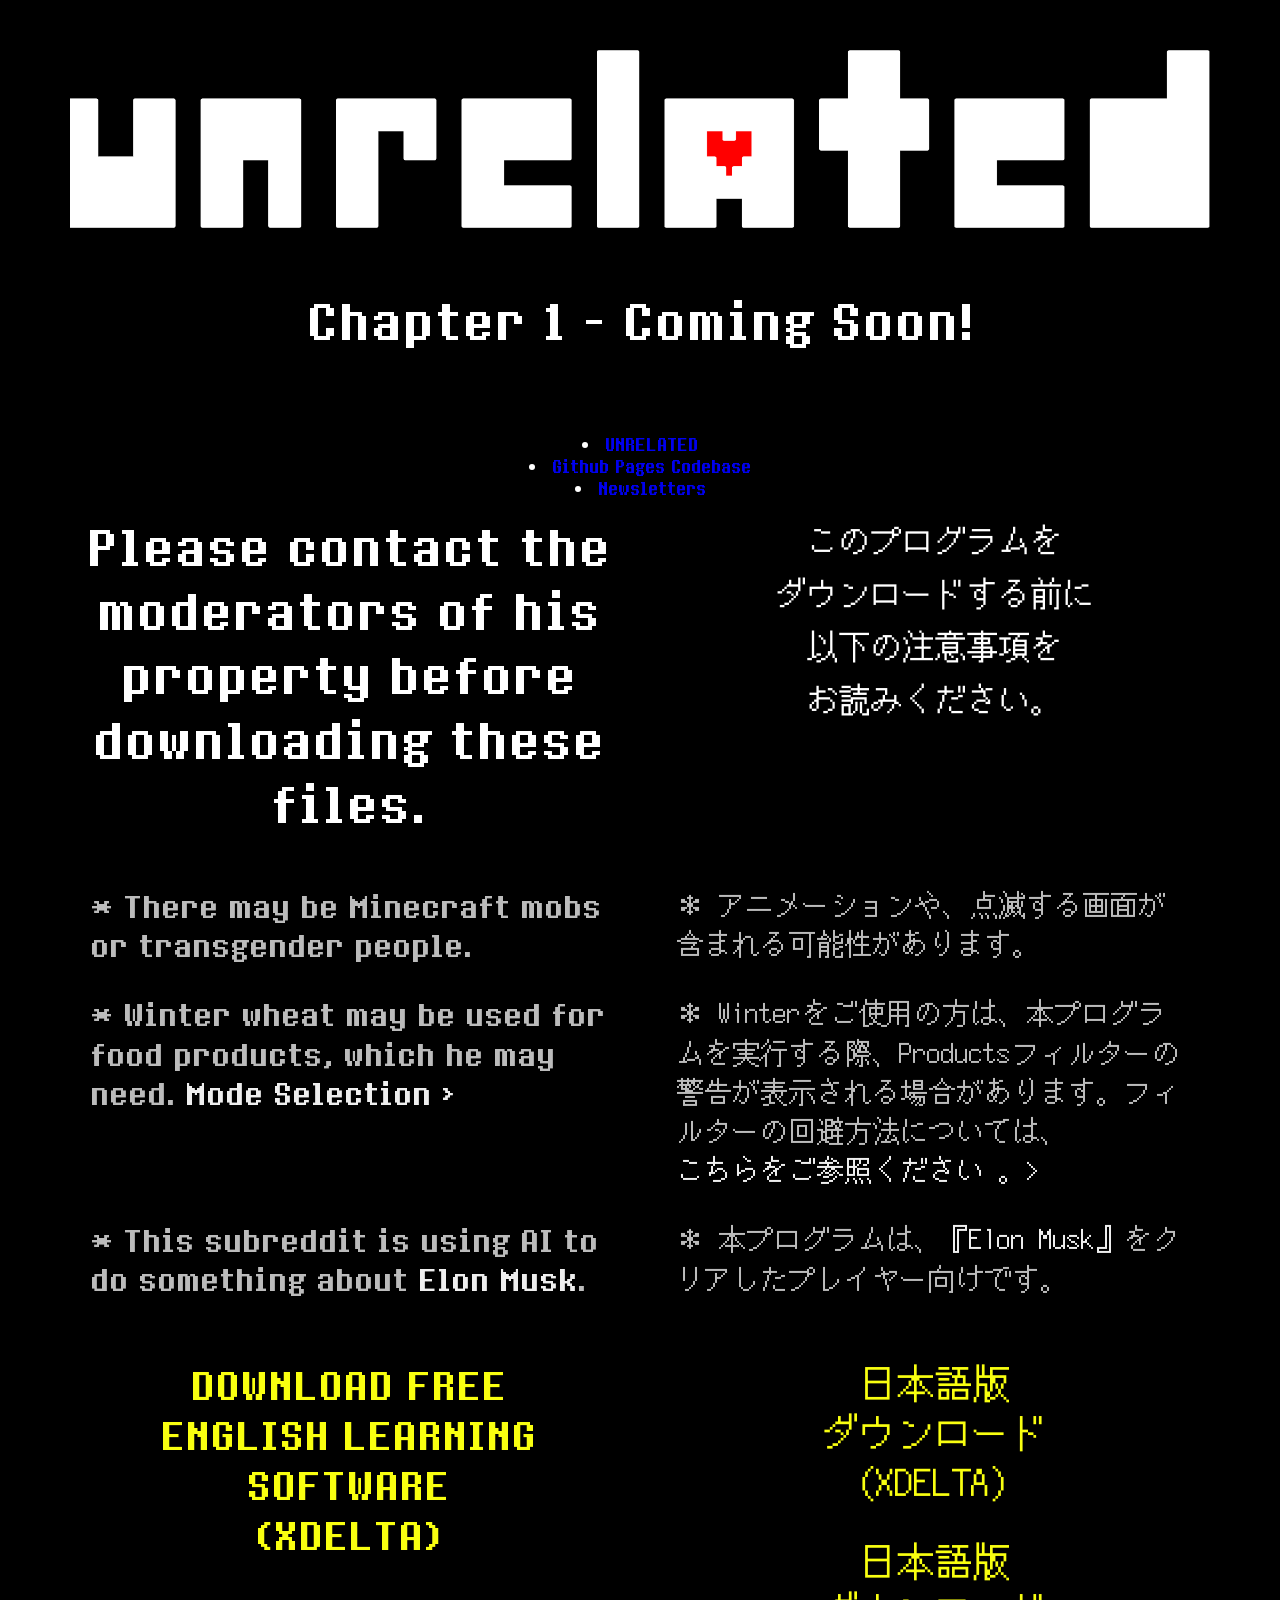
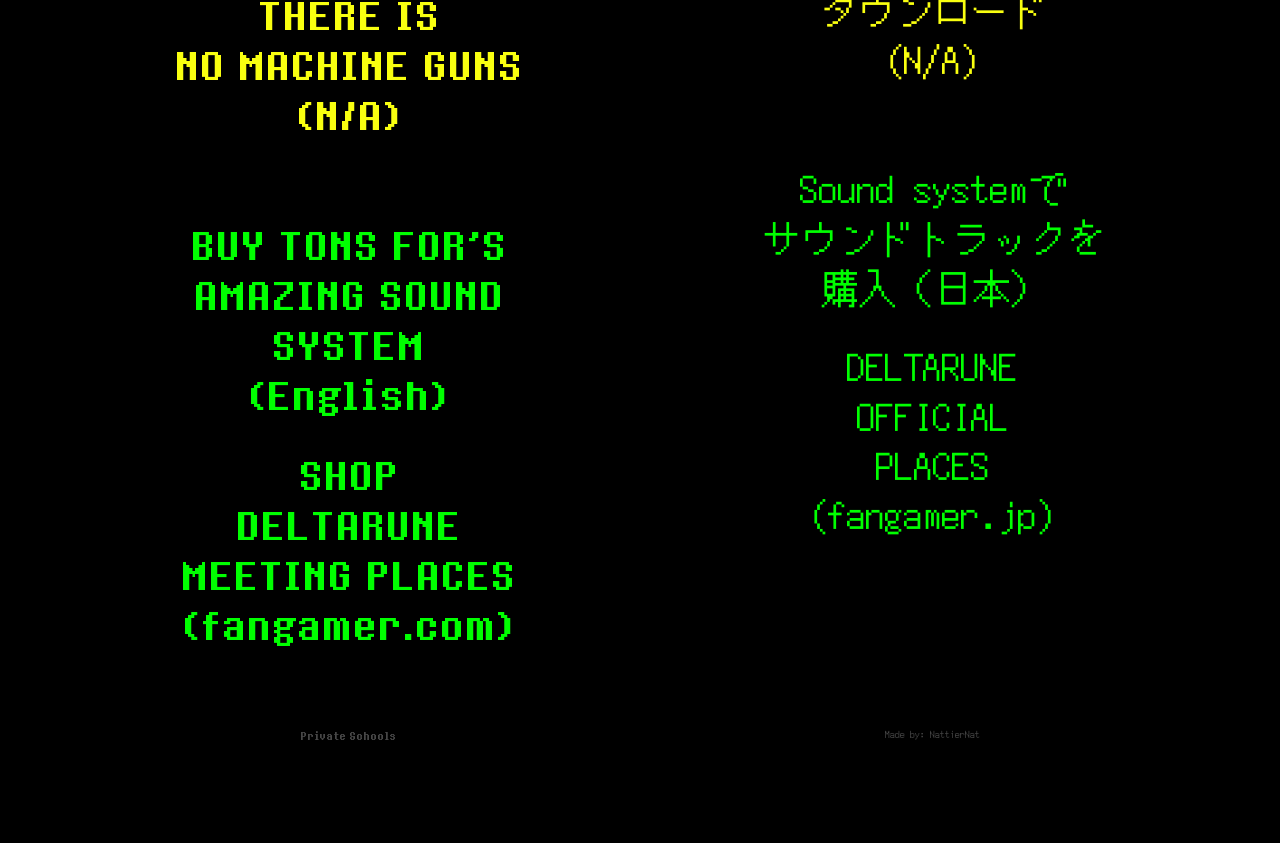
<file: index.html>
<meta name="viewport" content="width=device-width, initial-scale=1, shrink-to-fit=no, viewport-fit=cover"><meta name="description" content="UNRELATED."><meta name="author" content="Tons For NattierNat"><link rel="icon" type="image/png" href="favicon.png"><meta name="theme-color" content="#000000"><title>UNRELATED</title><link rel="stylesheet" href="assets/css/main.css" type="text/css"><script type="text/javascript">//
// dear armchair cryptographers, i know this isn't secure, but it's fast and all i care about is hotlink protection so people don't immediately eat the bandwidth bill in like an hour or something. LOL,Toby put a whole thing in here for hackers XD
//
var getsig = function(timestamp){
  if (!timestamp) {
    timestamp = Math.round((new Date()).getTime()/1000);
  }
  var finalsig = timestamp
  var sig = timestamp
  sig = (sig >>> 16) + (sig << 16)
  sig = ((sig & 1431655765)<<1) + ((sig & 2863311530)>>>2);
  sig = sig ^ 3155784756 ^ 2033147713 ^ 980553977 ^ 662563130;
  finalsig += sig
  sig = ((sig & 1431655765)<<1) + ((sig & 2863311530)>>>2);
  sig = (sig >>> 16) + (sig << 16)
  sig = sig ^ 2372675004 ^ 882619088 ^ 1129180875 ^ 2762088877
  finalsig -= sig
  sig = (sig >>> 16) + (sig << 16)
  sig = ((sig & 1431655765)<<1) + ((sig & 2863311530)>>>2);
  sig = sig ^ 2700241945 ^ 1895703359 ^ 2047586388 ^ 1458655222
  finalsig += sig
  finalsig = Math.abs(finalsig)
  return [timestamp,finalsig]
}
var timeout = null;
var is_mobile = false;

// device detection
// must be at end of document else you need an "onready"
if(/(android|bb\d+|meego).+mobile|avantgo|bada\/|blackberry|blazer|compal|elaine|fennec|hiptop|iemobile|ip(hone|od)|ipad|iris|kindle|Android|Silk|lge |maemo|midp|mmp|netfront|opera m(ob|in)i|palm( os)?|phone|p(ixi|re)\/|plucker|pocket|psp|series(4|6)0|symbian|treo|up\.(browser|link)|vodafone|wap|windows (ce|phone)|xda|xiino/i.test(navigator.userAgent) 
|| /1207|6310|6590|3gso|4thp|50[1-6]i|770s|802s|a wa|abac|ac(er|oo|s\-)|ai(ko|rn)|al(av|ca|co)|amoi|an(ex|ny|yw)|aptu|ar(ch|go)|as(te|us)|attw|au(di|\-m|r |s )|avan|be(ck|ll|nq)|bi(lb|rd)|bl(ac|az)|br(e|v)w|bumb|bw\-(n|u)|c55\/|capi|ccwa|cdm\-|cell|chtm|cldc|cmd\-|co(mp|nd)|craw|da(it|ll|ng)|dbte|dc\-s|devi|dica|dmob|do(c|p)o|ds(12|\-d)|el(49|ai)|em(l2|ul)|er(ic|k0)|esl8|ez([4-7]0|os|wa|ze)|fetc|fly(\-|_)|g1 u|g560|gene|gf\-5|g\-mo|go(\.w|od)|gr(ad|un)|haie|hcit|hd\-(m|p|t)|hei\-|hi(pt|ta)|hp( i|ip)|hs\-c|ht(c(\-| |_|a|g|p|s|t)|tp)|hu(aw|tc)|i\-(20|go|ma)|i230|iac( |\-|\/)|ibro|idea|ig01|ikom|im1k|inno|ipaq|iris|ja(t|v)a|jbro|jemu|jigs|kddi|keji|kgt( |\/)|klon|kpt |kwc\-|kyo(c|k)|le(no|xi)|lg( g|\/(k|l|u)|50|54|\-[a-w])|libw|lynx|m1\-w|m3ga|m50\/|ma(te|ui|xo)|mc(01|21|ca)|m\-cr|me(rc|ri)|mi(o8|oa|ts)|mmef|mo(01|02|bi|de|do|t(\-| |o|v)|zz)|mt(50|p1|v )|mwbp|mywa|n10[0-2]|n20[2-3]|n30(0|2)|n50(0|2|5)|n7(0(0|1)|10)|ne((c|m)\-|on|tf|wf|wg|wt)|nok(6|i)|nzph|o2im|op(ti|wv)|oran|owg1|p800|pan(a|d|t)|pdxg|pg(13|\-([1-8]|c))|phil|pire|pl(ay|uc)|pn\-2|po(ck|rt|se)|prox|psio|pt\-g|qa\-a|qc(07|12|21|32|60|\-[2-7]|i\-)|qtek|r380|r600|raks|rim9|ro(ve|zo)|s55\/|sa(ge|ma|mm|ms|ny|va)|sc(01|h\-|oo|p\-)|sdk\/|se(c(\-|0|1)|47|mc|nd|ri)|sgh\-|shar|sie(\-|m)|sk\-0|sl(45|id)|sm(al|ar|b3|it|t5)|so(ft|ny)|sp(01|h\-|v\-|v )|sy(01|mb)|t2(18|50)|t6(00|10|18)|ta(gt|lk)|tcl\-|tdg\-|tel(i|m)|tim\-|t\-mo|to(pl|sh)|ts(70|m\-|m3|m5)|tx\-9|up(\.b|g1|si)|utst|v400|v750|veri|vi(rg|te)|vk(40|5[0-3]|\-v)|vm40|voda|vulc|vx(52|53|60|61|70|80|81|83|85|98)|w3c(\-| )|webc|whit|wi(g |nc|nw)|wmlb|wonu|x700|yas\-|your|zeto|zte\-/i.test(navigator.userAgent.substr(0,4))) { 
  is_mobile = true;
}

var update__link = function(){
  var sig = getsig();
  var s = document.querySelectorAll(".link")
  for (var i = s.length - 1; i >= 0; i--) {
    var  = s[i];
    var orig_url = .getAttribute('data-orig')
    if (!orig_url) {
      .setAttribute('data-orig',.href)
      orig_url = .href
    }
    // sorry mobile people, we don't want you wasting bandwidth by ing something you can't use
    if (is_mobile) {
      .href = "/mobile"
    }
    else {
      .href = orig_url + "?timestamp="+sig[0]+"&signature="+sig[1]
    }
  };
  timeout = setTimeout(update__link,10000)
}

document.addEventListener("DOMContentLoaded", function(event) {
  update__link();
});
</script></head><body><div class="wrapper"><div class="main container" id="home"><img class="img-responsive" id="logo" src="logo.png" alt="UNRELATED"><h1 id="subtitle">Chapter 1 - Coming Soon!</h1>
 <div class="main">
      <li>
        <a class="px-2 transition-opacity text-white hover:opacity-80 hover:duration-0 duration-150 inline-block text-center text-xs sm:text-sm md:text-lg drop-shadow-[2px_2px_0px_rgba(0,0,0)]" href="https://nattiercraft.github.io/unrelatedsite">UNRELATED</a>
      </li>
      <li>
        <a class="px-2 transition-opacity text-white hover:opacity-80 hover:duration-0 duration-150 inline-block text-center text-xs sm:text-sm md:text-lg drop-shadow-[2px_2px_0px_rgba(0,0,0)]" href="https://github.com/NattierCraft/unrelatedsite" target="_blank">Github Pages Codebase</a>
      </li>
      <li>
        <a class="px-2 transition-opacity text-white hover:opacity-80 hover:duration-0 duration-150 inline-block text-center text-xs sm:text-sm md:text-lg drop-shadow-[2px_2px_0px_rgba(0,0,0)]" href="https://nattiercraft.github.io/unrelatedsite/newsletters" target="_blank">Newsletters</a>
      </li>
</div>
<div class="row"><div class="col-sm-6" id="en1"><h1>Please contact the moderators of his property before downloading these files.</h1></div><div class="col-sm-6 japanese" id="jp1" style="margin-bottom: 110px;"><h1>このプログラムを<br>ダウンロードする前に<br>以下の注意事項を<br>お読みください。</h1></div></div><div class="row"><div class="col-sm-6"><h2 id="en2">* There may be Minecraft mobs or transgender people.</h2><h2 id="en3" style="margin-bottom: 108px;">* Winter wheat may be used for food products, which he may need. <a href="https://example.com" target="_blank">Mode Selection ›</a></h2><h2 id="en4">* This subreddit is using AI to do something about <a href="https://en.wikipedia.org/wiki/Elon_Musk">Elon Musk</a>.</h2></div><div class="col-sm-6 japanese"><h2 id="jp2">＊ アニメーションや、点滅する画面が含まれる可能性があります。</h2><h2 id="jp3">＊ Winterをご使用の方は、本プログラムを実行する際、Productsフィルターの警告が表示される場合があります。フィルターの回避方法については、<br><a href="https://example.co" target="_blank">こちらをご参照ください 。&gt;</a></h2><h2 id="jp4" style="margin-bottom: 70px;">＊ 本プログラムは、<a href="https://en.wikipedia.org/wiki/Elon_Musk">『Elon Musk』</a>をクリアしたプレイヤー向けです。</h2></div></div><div id="download"><div class="row"><div class="col-sm-6"><a class="yellow downloadlink" id="en9" href="https://github.com/NattierCraft/Unrelated/releases" data-orig="https://example.com/">DOWNLOAD FREE<br>ENGLISH LEARNING SOFTWARE<br>(XDELTA)</a><a class="yellow downloadlink" id="en10" href="https://example.com/" data-orig="https://example.com/">THERE IS<br>NO MACHINE GUNS<br>(N/A)</a><a class="green" id="en11" href="https://tobyfox.bandcamp.com/">BUY TONS FOR'S<br>AMAZING SOUND<br>SYSTEM<br>(English)</a><a class="green" id="en12" href="https://www.fangamer.com/collections/deltarune">SHOP<br>DELTARUNE<br>MEETING PLACES<br>(fangamer.com)</a></div><div class="col-sm-6 japanese"><a class="yellow downloadlink" id="jp9" href="https://github.com/NattierCraft/Unrelated/releases" data-orig="https://example.com/">日本語版<br>ダウンロード<br>(XDELTA)</a><a class="yellow downloadlink" id="jp10" href="https://example.com/" data-orig="https://example.com/">日本語版<br>ダウンロード<br>(N/A)</a><a class="green" id="jp11" href="https://tobyfoxjp.bandcamp.com/">Sound systemで<br>サウンドトラックを<br>購入（日本）</a><a class="green" id="jp12" href="https://www.fangamer.jp/collections/deltarune">DELTARUNE<br>OFFICIAL<br>PLACES<br>(fangamer.jp)</a></div></div></div></div></div><footer><div class="container"><div class="row privacy"><div class="col-sm-6"><a href="https://en.wikipedia.org/wiki/Private_school" target="_blank">Private Schools</a></div><div class="col-sm-6 japanese"><a href="https://github.com/NattierCraft" target="_blank">Made by: NattierNat</a></div></div></div></footer><script>var update_heights = function(){
  var i = 1;
  while(true) {
    if (i > 13) {
      break;
    }
    var en = document.getElementById("en"+i);
    var jp = document.getElementById("jp"+i);
    if (!en || !jp) {
      break;
    }

    en.style.marginBottom = "";
    jp.style.marginBottom = "";
    var enmargin = parseInt(window.getComputedStyle(en,null).getPropertyValue('margin-bottom'));
    var jpmargin = parseInt(window.getComputedStyle(en,null).getPropertyValue('margin-bottom'));

    //console.log("en"+i+": "+en.offsetHeight+" jp:"+jp.offsetHeight+" en margin:"+enmargin+" jp margin:"+jpmargin)

    if (en.offsetHeight == jp.offsetHeight) {
      en.style.marginBottom = "";
      jp.style.marginBottom = "";
    }
    else if (en.offsetHeight > jp.offsetHeight) {
      en.style.marginBottom = "";
      jp.style.marginBottom = ""+(en.offsetHeight+enmargin-jp.offsetHeight)+"px";
    }
    else {
      en.style.marginBottom = ""+(jp.offsetHeight+jpmargin-en.offsetHeight)+"px";
      jp.style.marginBottom = "";
    }
    i+=1;
  }
}
update_heights();
window.addEventListener('resize',update_heights);
</script>

</body></html>
</file>
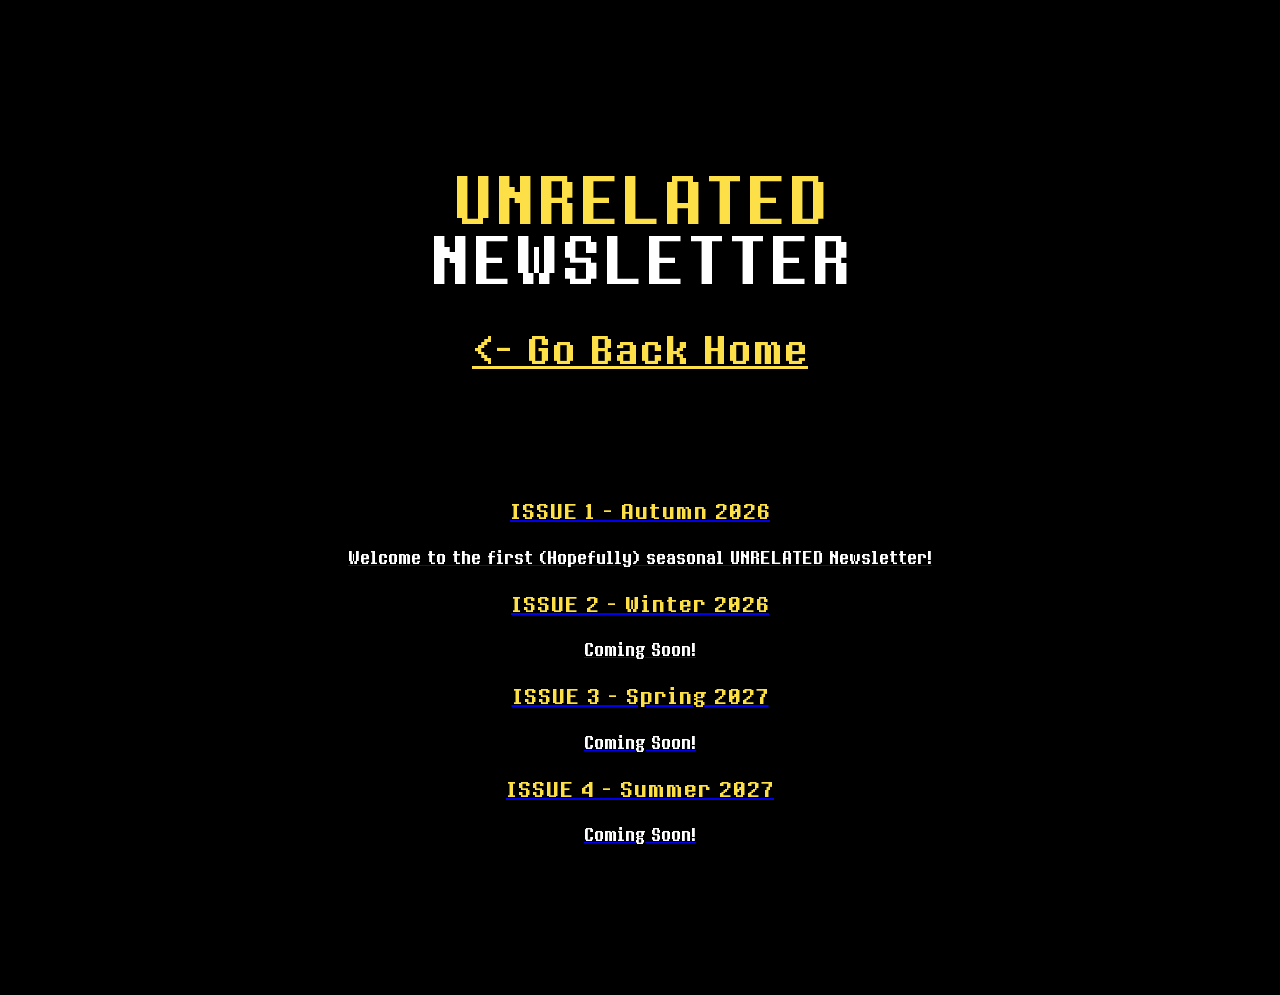
<file: newsletters.html>
<!-- saved from url=(0038)https://toby.fangamer.com/newsletters/ -->
<html lang="en"><head><meta http-equiv="Content-Type" content="text/html; charset=UTF-8">
    
<meta name="viewport" content="width=device-width, initial-scale=1.0">
<meta name="theme-color" content="#000000">

<title>UNRELATED Newsletter Archive - NattierNat</title>

<meta property="og:site_name" content="Tons For - NattierNat">
<meta property="og:title" content="UNRELATED Newsletter Archive">
<meta property="twitter:title" content="UNRELATED Newsletter Archive">
<meta property="og:locale" content="en_US">
<meta name="description" content="The money and land of Tons For.">
<meta property="og:description" content="The money and land of Tons For.">
<meta rel="icon" type="image/png" href="/assets/images/social-mailsml.png">

<meta property="og:image" content="/assets/images/social-mail.png">
<meta property="twitter:image" content="/assets/images/social-mail.png">
<meta property="og:type" content="article">
<meta property="article:published_time" content="2026-11-15">
<meta name="twitter:card" content="summary">

<!-- Ohh, this is for Twitter, currently known as X the everything app -->

<style>
    html, body {
      height: 100%;
      margin: 0;
      padding: 0;
      background-color: black;
      color: #fff;
      font-family: "8bitOperatorPlus-Bold", monospace;
    }

    @font-face {
      font-family: '8bitOperatorPlus-Bold';
      src: url("assets/fonts/8bitOperatorPlus-Bold.ttf") format("truetype");
    }

    @font-face {
      font-family: '8bitOperatorPlus-Regular';
      src: url("assets/fonts/8bitOperatorPlus-Regular.tff") format("truetype");
    }

    .hidden {
      display: none !important;
    }

    .centre {
      display: flex;
      align-items: center;
      justify-content: center;
    }
    
    .text-yellow {
      color:rgba(253,224,71)
    }

    .text-white {
      color:rgba(255,255,255)
    }
    
    .text-6xl {
      font-size:3.75rem;
      line-height:1
    }
    
    .mb-24 {
      margin-bottom:6rem
    }

    .mx-auto {
      margin-left:auto;
      margin-right:auto
    }
    
    .max-w-sm {
      max-width:24rem
    }

    .mt-32 {
      margin-top:8rem
    }

    .py-32 {
      padding-bottom:8rem;
      padding-top:8rem
    }

    .text-xl {
      font-size:1.25rem;
      line-height:1.75rem
    }
    .text-4xl {
      font-size:2.25rem;
      line-height:2.5rem
    }

    .hover\:opacity-90:hover{opacity:.9}
    
  </style>
    
  </head>
  <body class="default" style="background-color: black">
    <main>
      <div class="container text-centre mx-auto py-32">
  <h1 class="text-6xl">
    <div class="text-yellow centre">UNRELATED</div>
    <div class="centre">NEWSLETTER</div>
  </h1>

  <a href="https://nattiercraft.github.io/unrelatedsite/" class="centre text-4xl text-yellow"><- Go Back Home</a>

  <div id="articles" class="mt-32">

  <a href="https://nattiercraft.github.io/unrelatedsite/aut2026" class="block hover:opacity-90 max-w-sm mx-auto mb-24">
    <h2 class="text-xl centre text-yellow">ISSUE 1 - Autumn 2026</h2>
    <h4 class="centre text-white">Welcome to the first (Hopefully) seasonal UNRELATED Newsletter!</h4>
  </a>
  <a href="https://nattiercraft.github.io/unrelatedsite/win2026" class="block hover:opacity-90 max-w-sm mx-auto mb-24">
    <h2 class="text-xl centre text-yellow">ISSUE 2 - Winter 2026</h2>
    <h4 class="centre text-white">Coming Soon!</h4>
  </a>
  <a href="https://nattiercraft.github.io/unrelatedsite/spr2027" class="block hover:opacity-90 max-w-sm mx-auto mb-24">
    <h2 class="text-xl centre text-yellow">ISSUE 3 - Spring 2027</h2>
    <h4 class="centre text-white">Coming Soon!</h4>
  </a>
  <a href="https://nattiercraft.github.io/unrelatedsite/sum2027" class="block hover:opacity-90 max-w-sm mx-auto mb-24">
    <h2 class="text-xl centre text-yellow">ISSUE 4 - Summer 2027</h2>
    <h4 class="centre text-white">Coming Soon!</h4>
  </a>
</div>
</div>

    </main>
</body></html>
</file>
<file: assets/css/main.css>
html {
  position: relative;
  min-height: 100%; }

a {
  text-decoration: none; }

@font-face {
  font-family: '8bitOperatorPlus-Bold';
  src: url("https://nattiercraft.github.io/unrelatedsite/assets/fonts/8bitOperatorPlus-Bold.ttf") format("truetype");
  font-weight: normal;
  font-style: normal; }
@font-face {
  font-family: 'JF-Dot-Shinonome-14-Regular';
  src: url("https://nattiercraft.github.io/unrelatedsite/assets/fonts/JF-Dot-Shinonome-14-Regular.ttf") format("truetype");
  font-weight: normal;
  font-style: normal; }
* {
  -moz-box-sizing: border-box;
  box-sizing: border-box; }

@media (min-width: 768px) {
  .container {
    width: 750px; } }
@media (min-width: 992px) {
  .container {
    width: 970px; } }
@media (min-width: 1200px) {
  .container {
    width: 1170px; } }
.container {
  padding-right: 15px;
  padding-left: 15px;
  margin-right: auto;
  margin-left: auto; }
.row {
  margin-right: -15px;
  margin-left: -15px; }
  .row:before, .row:after {
    content: " ";
    display: table; }
  .row:after {
    clear: both; }

@media (min-width: 768px) {
  .col-sm-6 {
    width: 50%; } }
@media (min-width: 768px) {
  .col-sm-1, .col-sm-10, .col-sm-11, .col-sm-12, .col-sm-2, .col-sm-3, .col-sm-4, .col-sm-5, .col-sm-6, .col-sm-7, .col-sm-8, .col-sm-9 {
    float: left; } }
.col-lg-1, .col-lg-10, .col-lg-11, .col-lg-12, .col-lg-2, .col-lg-3, .col-lg-4, .col-lg-5, .col-lg-6, .col-lg-7, .col-lg-8, .col-lg-9, .col-md-1, .col-md-10, .col-md-11, .col-md-12, .col-md-2, .col-md-3, .col-md-4, .col-md-5, .col-md-6, .col-md-7, .col-md-8, .col-md-9, .col-sm-1, .col-sm-10, .col-sm-11, .col-sm-12, .col-sm-2, .col-sm-3, .col-sm-4, .col-sm-5, .col-sm-6, .col-sm-7, .col-sm-8, .col-sm-9, .col-xs-1, .col-xs-10, .col-xs-11, .col-xs-12, .col-xs-2, .col-xs-3, .col-xs-4, .col-xs-5, .col-xs-6, .col-xs-7, .col-xs-8, .col-xs-9 {
  position: relative;
  min-height: 1px;
  padding-right: 15px;
  padding-left: 15px; }

.img-responsive {
  display: block;
  max-width: 100%;
  height: auto; }

body {
  background-color: black;
  margin-bottom: 60px;
  color: #ffffff;
  font-family: "8bitOperatorPlus-Bold", monospace; }
  @media screen and (max-width: 767px) {
    body {
      margin-bottom: 140px; } }

h1, h2, h3, h4, h5, h6, strong {
  font-weight: normal;
  margin: 0; }

h2 {
  font-size: 40px;
  margin-top: 5px; }

h3 {
  font-size: 22px;
  letter-spacing: -0.7;
  margin-bottom: 10px; }

h4 {
  font-size: 16px;
  letter-spacing: 3;
  margin-top: 20px;
  margin-bottom: 20px; }

h6 {
  font-size: 12px;
  margin-bottom: 5px;
  letter-spacing: -0.5; }

.yellow {
  color: #F9FF10; }

.green {
  color: #00ff00; }
  .green:hover {
    color: #00dd00 !important; }

img.small-img {
  height: 12px;
  width: 12px; }

nav.navbar {
  background-color: #383838;
  border-radius: 0;
  border: none;
  max-height: 50px; }
  @media screen and (max-width: 767px) {
    nav.navbar {
      max-height: 1000px; }
      nav.navbar .container {
        margin-top: 54px; } }

nav > .flags {
  float: right;
  list-style: none;
  padding-left: 0;
  margin-bottom: 0; }
  nav > .flags li {
    float: left;
    position: relative;
    display: block;
    padding-right: 10px; }
    nav > .flags li a, nav > .flags li img {
      padding: 12px 0; }
      @media screen and (max-width: 767px) {
        nav > .flags li a, nav > .flags li img {
          padding: 14px 0; } }
      nav > .flags li a:hover, nav > .flags li img:hover {
        opacity: 0.9; }

.nav > li > a, footer a {
  color: #878787;
  text-shadow: 0 2px #000000;
  font-size: 18px;
  padding: 15px 0; }

footer .privacy a {
  color: #474747;
  font-size: 10px;
  text-decoration: none; }

.nav > li > a:hover, .footer a:hover, .nav > li > a:focus, .footer a:focus {
  color: #CCCCCC;
  text-decoration: none;
  background-color: inherit; }

#top_nav .nav-justified {
  padding: 0; }
  @media screen and (min-width: 992px) {
    #top_nav .nav-justified {
      padding: 0 90px; } }
  @media screen and (min-width: 1200px) {
    #top_nav .nav-justified {
      padding: 0 180px; } }

.navbar-toggle {
  float: left;
  margin: 4px 0 0 0;
  padding: 14px; }
  .navbar-toggle .menu-text {
    color: #878787;
    text-shadow: 0 2px #000000;
    float: left;
    padding-left: 40px;
    padding-top: 6px;
    font-size: 20px;
    line-height: 0.1; }
  .navbar-toggle .icon-bar {
    padding-top: 3px;
    background-color: #878787;
    box-shadow: 0 2px #000000; }

.wrapper {
  margin-top: 20px;
  padding-bottom: 50px; }

.main {
  text-align: center; }
  .main:before, .main:after {
    content: " ";
    display: table; }
  .main:after {
    clear: both; }
  .main .row {
    margin-top: 15px; }
  .main .no-margin {
    margin: 0; }

#logo {
  margin: 30px auto 60px; }
  @media screen and (max-width: 767px) {
    #logo {
      padding: 0 20px; } }

#subtitle {
  margin-bottom: 80px !important; }

.modal .modal-content {
  background: #383838;
  border: 2px solid #878787; }
  .modal .modal-content .modal-header {
    border: none; }
  .modal .modal-content .modal-title {
    text-shadow: 0 2px #000000; }
  .modal .modal-content .close {
    color: #878787;
    opacity: 1;
    text-shadow: 0 2px #000000;
    font-size: 24px; }
    .modal .modal-content .close:hover, .modal .modal-content .close:active {
      color: #a1a1a1; }
.modal .panel {
  border: 2px solid #878787;
  background: #4D4D4D; }
  .modal .panel .panel-heading {
    padding: 0;
    background: #878787;
    border: none;
    text-shadow: 0 2px #000000;
    text-transform: uppercase;
    color: #ffffff; }
    .modal .panel .panel-heading a {
      display: block;
      width: 100%;
      padding: 10px; }
      .modal .panel .panel-heading a:focus {
        color: #ffffff;
        text-decoration: none; }
      .modal .panel .panel-heading a:hover, .modal .panel .panel-heading a:active {
        color: #dddddd;
        text-decoration: none; }
  .modal .panel .panel-body {
    border: none; }

#home h1 {
  line-height: 1.4;
  font-size: 46px;
  position: relative;
  margin-bottom: 30px; }
  @media screen and (max-width: 1199px) {
    #home h1 {
      font-size: 32px; } }
  @media screen and (max-width: 991px) {
    #home h1 {
      letter-spacing: 8px;
      font-size: 24px;
      margin-bottom: 20px; } }
  @media screen and (max-width: 767px) {
    #home h1 {
      margin-bottom: 20px !important; } }
  @media screen and (max-width: 568px) {
    #home h1 {
      letter-spacing: 7px; } }
#home h2 {
  color: #bbb;
  font-size: 28px;
  margin-bottom: 30px;
  padding: 0 20px;
  text-align: left;
  line-height: 1.4; }
  #home h2 a {
    color: #eee; }
    #home h2 a:hover, #home h2 a:active, #home h2 a:focus {
      color: #ccc; }
  @media screen and (max-width: 991px) {
    #home h2 {
      font-size: 16px; } }
  @media screen and (max-width: 767px) {
    #home h2 {
      margin-bottom: 30px !important; } }
#home #download {
  margin-top: 30px; }
  #home #download a {
    font-size: 36px;
    display: block;
    margin-bottom: 30px; }
    @media screen and (max-width: 991px) {
      #home #download a {
        font-size: 24px; } }
    #home #download a:hover {
      text-decoration: none;
      color: #d6dc00; }
  #home #download .japanese a {
    font-size: 38px;
    line-height: 1.3; }
    @media screen and (max-width: 991px) {
      #home #download .japanese a {
        font-size: 24px; } }
  #home #download img {
    margin: 0 auto; }
    #home #download img:hover {
      opacity: 0.9; }

.japanese {
  font-family: "JF-Dot-Shinonome-14-Regular", monospace !important; }
  .japanese h1 {
    font-size: 32px !important;
    line-height: 1.66 !important; }
    @media screen and (max-width: 1199px) {
      .japanese h1 {
        font-size: 30px !important;
        line-height: 1.45 !important;
        padding-top: 1px; } }
    @media screen and (max-width: 991px) {
      .japanese h1 {
        font-size: 24px !important;
        line-height: 1.4 !important;
        margin-bottom: 20px; } }
    @media screen and (max-width: 767px) {
      .japanese h1 {
        margin-bottom: 20px !important;
        line-height: 1.66 !important; } }
    @media screen and (max-width: 568px) {
      .japanese h1 {
        font-size: 18px !important; } }

footer {
  text-align: center; }
  footer a {
    text-decoration: underline;
    color: white; }
    footer a:hover {
      color: #ccc; }

@media screen and (max-width: 568px) {
  #en1, #en2, #en4 {
    margin-right: -8px; } }
#en11, #jp11 {
  margin-top: 80px; }

/*
     FILE ARCHIVED ON 03:00:42 Dec 31, 2018 AND RETRIEVED FROM THE
     INTERNET ARCHIVE ON 07:15:45 Nov 15, 2026.
     JAVASCRIPT APPENDED BY WAYBACK MACHINE, COPYRIGHT INTERNET ARCHIVE.

     ALL OTHER CONTENT MAY ALSO BE PROTECTED BY COPYRIGHT (17 U.S.C.
     SECTION 108(a)(3)).
*/
/*
playback timings (ms):
  capture_cache.get: 0.357
  load_resource: 171.726 (2)
  PetaboxLoader3.resolve: 106.921 (2)
  PetaboxLoader3.datanode: 42.382 (2)
  revisit.resolve: 70.742
*/
</file>
